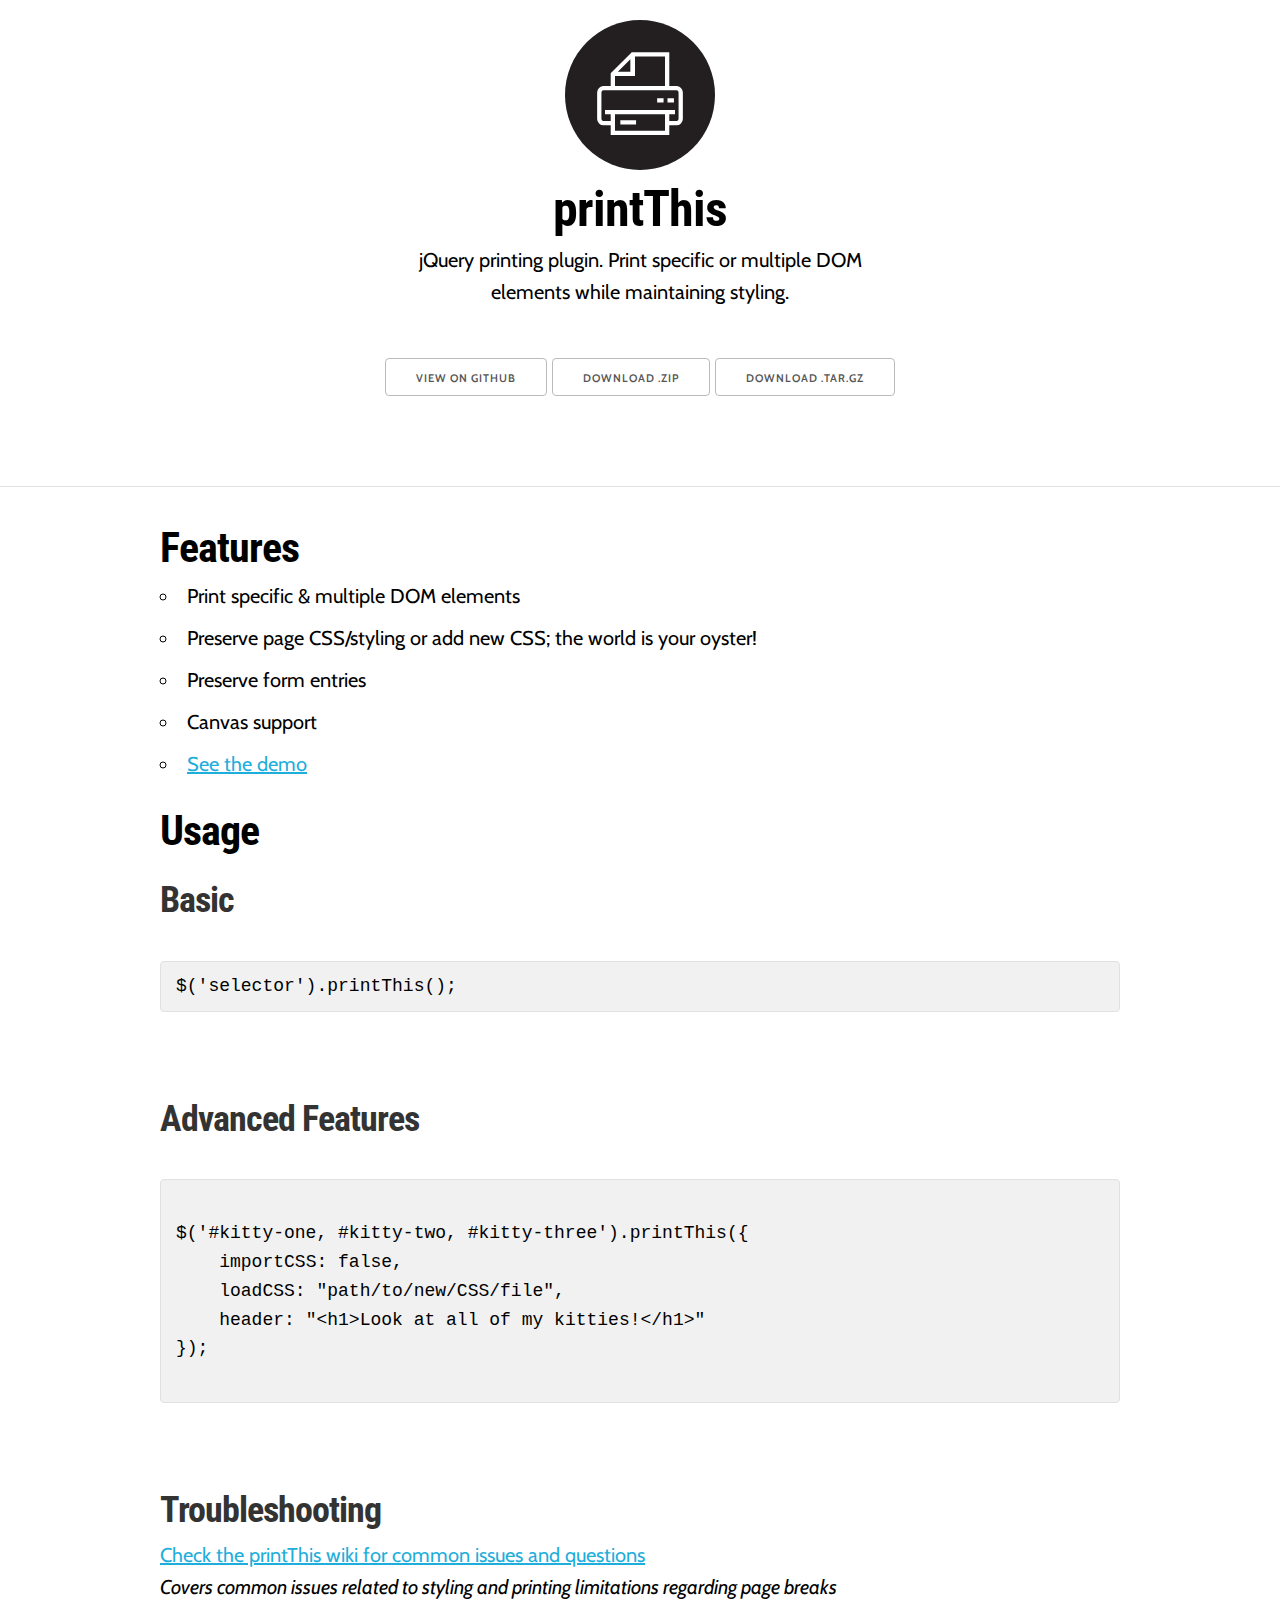
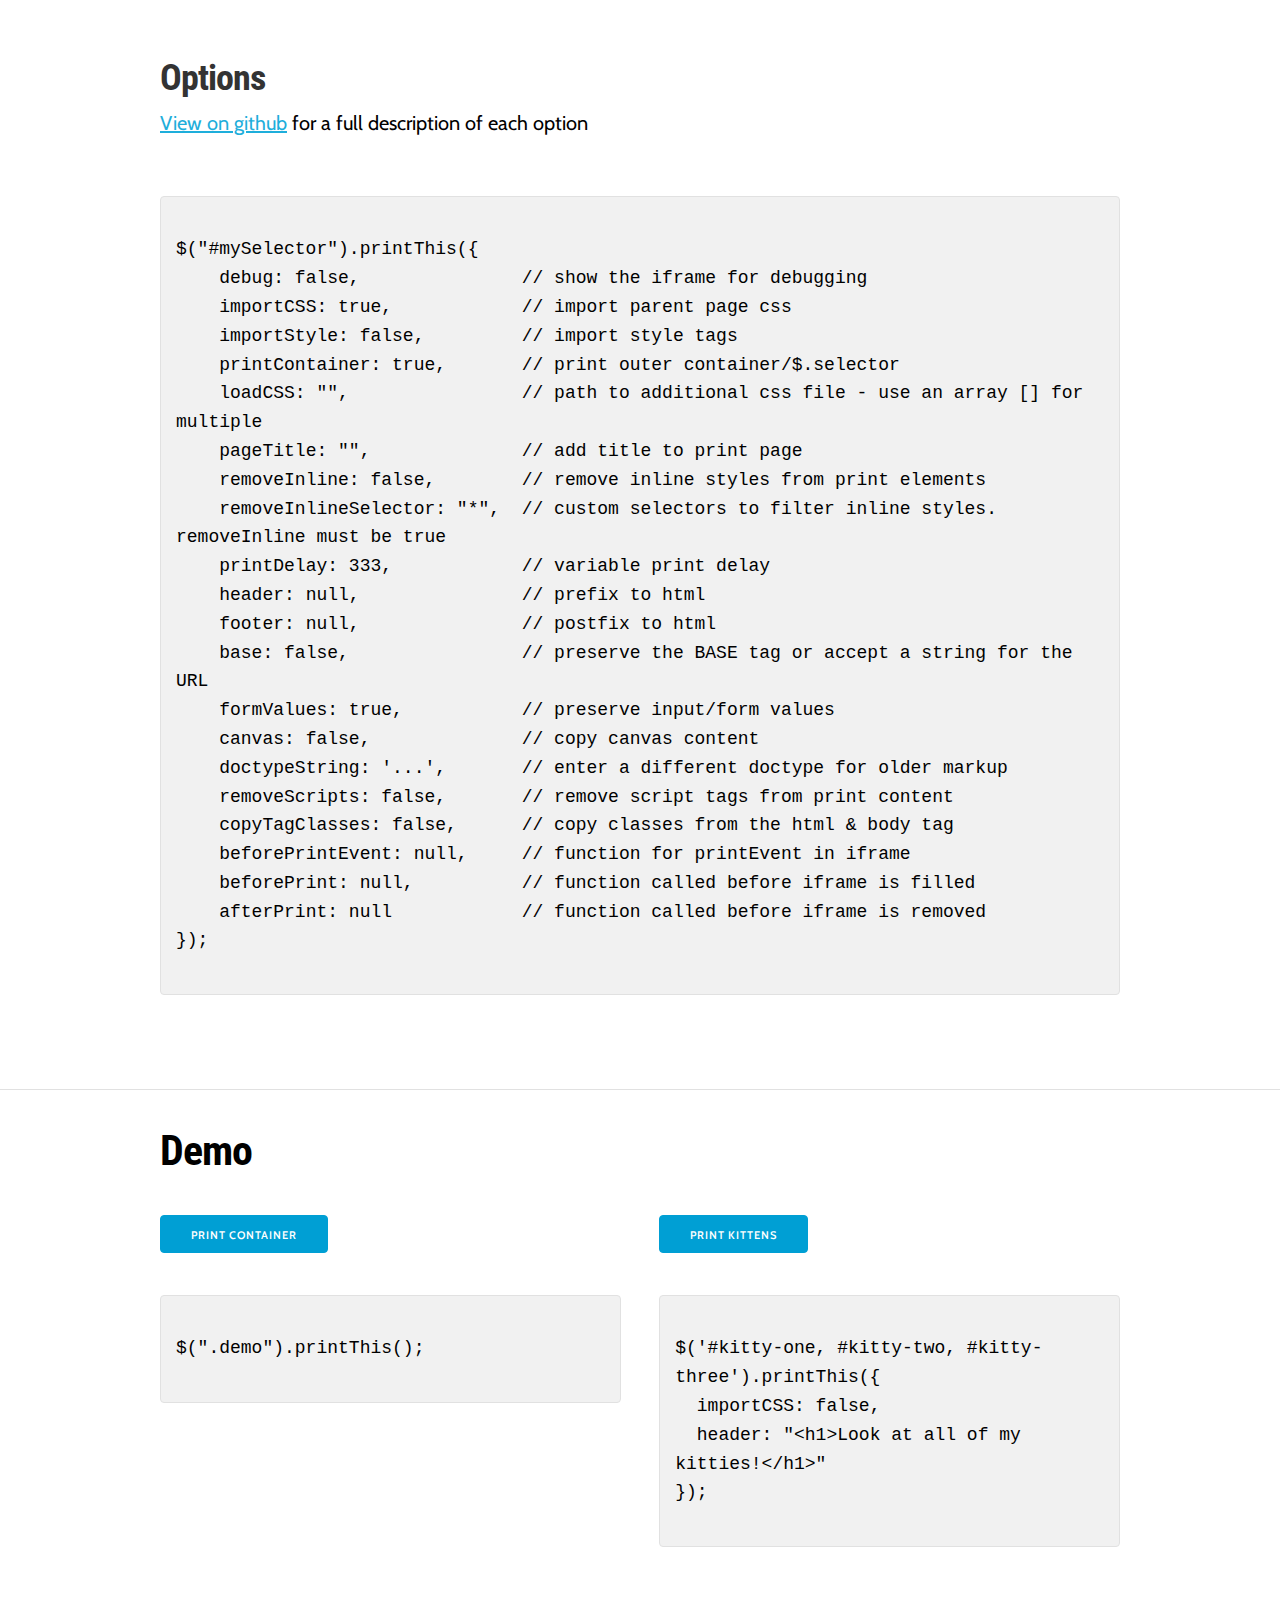
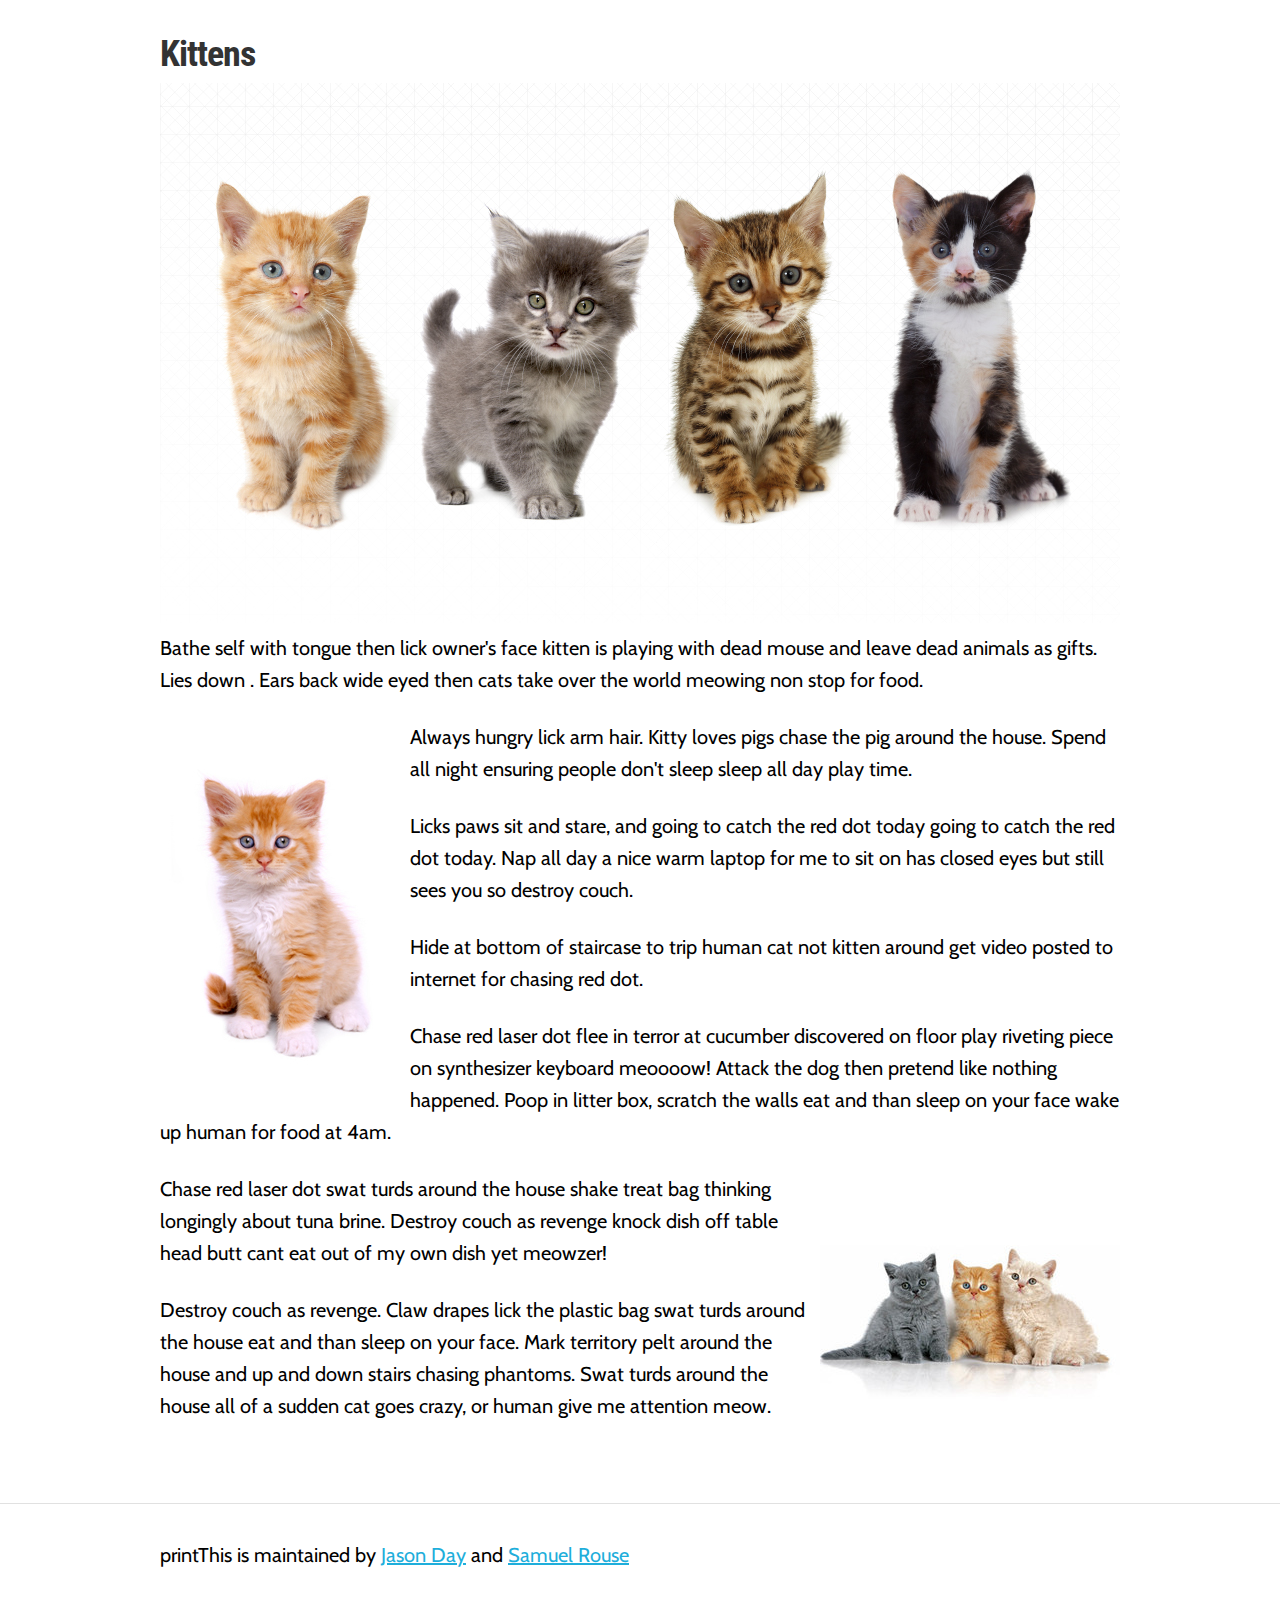
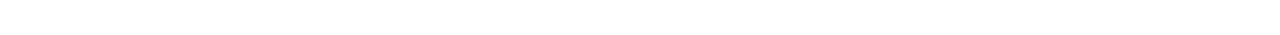
<file: js/jasonday-printThis-f73ca19/index.html>
<!DOCTYPE html>
<html lang="en">

<head>

  <!-- Basic Page Needs
  –––––––––––––––––––––––––––––––––––––––––––––––––– -->
  <!-- COMMON TAGS -->
  <meta charset="utf-8">
  <title>printThis - jQuery printing plugin</title>

  <!-- Search Engine -->
  <meta name="description" content="printThis is an extensible jQuery printing plugin that allows for printing specific or multiple DOM elements">
  <meta name="image" content="https://jasonday.github.io/printThis/assets/images/print.png">
  <!-- Schema.org for Google -->
  <meta itemprop="name" content="printThis - jQuery printing plugin">
  <meta itemprop="description" content="printThis is an extensible jQuery printing plugin that allows for printing specific or multiple DOM elements">
  <meta itemprop="image" content="https://jasonday.github.io/printThis/assets/images/print.png">
  <!-- Twitter -->
  <meta name="twitter:card" content="summary">
  <meta name="twitter:title" content="printThis - jQuery printing plugin">
  <meta name="twitter:description" content="printThis is an extensible jQuery printing plugin that allows for printing specific or multiple DOM elements">
  <meta name="twitter:image:src" content="https://jasonday.github.io/printThis/assets/images/print.png">
  <!-- Open Graph general (Facebook, Pinterest & Google+) -->
  <meta name="og:title" content="printThis - jQuery printing plugin">
  <meta name="og:description" content="printThis is an extensible jQuery printing plugin that allows for printing specific or multiple DOM elements">
  <meta name="og:image" content="https://jasonday.github.io/printThis/assets/images/print.png">
  <meta name="og:url" content="https://jasonday.github.io/printThis/">
  <meta name="og:site_name" content="printThis - jQuery printing plugin">
  <meta name="og:type" content="website">

  <!-- Mobile Specific Metas
  –––––––––––––––––––––––––––––––––––––––––––––––––– -->
  <meta name="viewport" content="width=device-width, initial-scale=1">

  <!-- FONT
  –––––––––––––––––––––––––––––––––––––––––––––––––– -->
  <link href="https://fonts.googleapis.com/css?family=Cabin|Roboto+Condensed:700" rel="stylesheet">

  <!-- CSS
  –––––––––––––––––––––––––––––––––––––––––––––––––– -->
  <link rel="stylesheet" href="assets/css/normalize.css">
  <link rel="stylesheet" href="assets/css/skeleton.css">


</head>

<body>

  <!-- Primary Page Layout
  –––––––––––––––––––––––––––––––––––––––––––––––––– -->
  <header class="container">
    <svg class="logo" xmlns="http://www.w3.org/2000/svg" viewBox="0 0 42 42">
      <title>printThis logo</title>
      <circle cx="21" cy="21" r="21" fill="#231f20" />
      <g fill="#fff">
        <path d="M31.2 18.5h-2V9H18.7l-5.9 5.9v3.6h-2A1.8 1.8 0 0 0 9 20.3v7.4a1.8 1.8 0 0 0 1.8 1.8h2v2.7h16.4v-2.7h2a1.8 1.8 0 0 0 1.8-1.8v-7.4a1.8 1.8 0 0 0-1.8-1.8zM18.3 11v3.5h-3.5zM14 15.7h5.6v-5.5H28v8.3H14zM28 31H14v-4.6h14zm3.8-3.3a.6.6 0 0 1-.6.6h-2v-1.9h1.6v-1.2H11.2v1.2h1.6v1.9h-2a.6.6 0 0 1-.6-.6v-7.4a.6.6 0 0 1 .6-.6h20.4a.6.6 0 0 1 .6.6z"
        />
        <path d="M15.5 28.1h4.4v1.19h-4.4zM25.8 21.9h1.8v1.19h-1.8zM28.7 21.9h1.8v1.19h-1.8z" />
      </g>
    </svg>
    <h1>printThis</h1>
    <p class="subline">jQuery printing plugin. Print specific or multiple DOM elements while maintaining styling.</p>
    <ul class="buttons">
      <li>
        <a class="button" href="https://github.com/jasonday/printThis">View on github</a>
      </li>
      <li>
        <a class="button" href="https://github.com/jasonday/printThis/zipball/master">Download .zip</a>
      </li>
      <li>
        <a class="button" href="https://github.com/jasonday/printThis/tarball/master">Download .tar.gz</a>
      </li>
    </ul>
  </header>
  <hr/>
  <section class="container" role="main">
    <div class="row">
      <div class="twelve columns">
        <h2>Features</h2>
        <ul>
          <li>Print specific & multiple DOM elements</li>
          <li>Preserve page CSS/styling or add new CSS; the world is your oyster!</li>
          <li>Preserve form entries</li>
          <li>Canvas support</li>
          <li>
            <a href="#demos">See the demo</a>
          </li>
        </ul>

        <h2>Usage</h2>
        <h3>Basic</h3>
        <pre>
              <code>$('selector').printThis();</code>
            </pre>
        <h3>Advanced Features</h3>
        <pre>
          <code>
$('#kitty-one, #kitty-two, #kitty-three').printThis({
    importCSS: false,
    loadCSS: "path/to/new/CSS/file",
    header: "&lt;h1&gt;Look at all of my kitties!&lt;/h1&gt;"
});
        </code>
        </pre>

        <h3>Troubleshooting</h3>
        <div>
          <a href="https://github.com/jasonday/printThis/wiki">Check the printThis wiki for common issues and questions</a>
        </div>
        <em>Covers common issues related to styling and printing limitations regarding page breaks</em>
        <br/>
        <br/>
        <h3>Options</h3>
        <p>
          <a href="https://github.com/jasonday/printThis">View on github</a> for a full description of each option</p>
        <pre>
            <code>
$("#mySelector").printThis({
    debug: false,               // show the iframe for debugging
    importCSS: true,            // import parent page css
    importStyle: false,         // import style tags
    printContainer: true,       // print outer container/$.selector
    loadCSS: "",                // path to additional css file - use an array [] for multiple
    pageTitle: "",              // add title to print page
    removeInline: false,        // remove inline styles from print elements
    removeInlineSelector: "*",  // custom selectors to filter inline styles. removeInline must be true
    printDelay: 333,            // variable print delay
    header: null,               // prefix to html
    footer: null,               // postfix to html
    base: false,                // preserve the BASE tag or accept a string for the URL
    formValues: true,           // preserve input/form values
    canvas: false,              // copy canvas content
    doctypeString: '...',       // enter a different doctype for older markup
    removeScripts: false,       // remove script tags from print content
    copyTagClasses: false,      // copy classes from the html & body tag
    beforePrintEvent: null,     // function for printEvent in iframe
    beforePrint: null,          // function called before iframe is filled
    afterPrint: null            // function called before iframe is removed
});
          </code>
          </pre>

      </div>
    </div>
  </section>
  <hr/>
  <section class="container" aria-describedby="demos">
    <h2 id="demos">Demo</h2>
    <br/>
    <div class="row">
      <div class="one-half column">
        <a id="basic" href="#nada" class="button button-primary">Print container</a>
        <pre>
              <code>
$(".demo").printThis();
              </code>
            </pre>
      </div>
      <div class="one-half column">
        <a id="advanced" href="#nada" class="button button-primary">Print kittens</a>
        <pre>
              <code>
$('#kitty-one, #kitty-two, #kitty-three').printThis({
  importCSS: false,
  header: "&lt;h1&gt;Look at all of my kitties!&lt;/h1&gt;"
});
              </code>
            </pre>
      </div>
    </div>
    <div class="row">
      <div class="demo twelve columns">
        <h3>Kittens</h3>

        <img id="kitty-one" alt="cute kitten" src="assets/images/cat1.jpg" />

        <p>Bathe self with tongue then lick owner's face kitten is playing with dead mouse and leave dead animals as gifts.
          Lies down . Ears back wide eyed then cats take over the world meowing non stop for food.</p>

        <img class="u-pull-left" id="kitty-two" alt="cute kitten" src="assets/images/cat2.jpg"/>

        <p>Always hungry lick arm hair. Kitty loves pigs chase the pig around the house. Spend all night ensuring people don't
          sleep sleep all day play time.</p>

        <p>Licks paws sit and stare, and going to catch the red dot today going to catch the red dot today. Nap all day a nice
          warm laptop for me to sit on has closed eyes but still sees you so destroy couch.</p>

        <p>Hide at bottom of staircase to trip human cat not kitten around get video posted to internet for chasing red dot.</p>

        <p>Chase red laser dot flee in terror at cucumber discovered on floor play riveting piece on synthesizer keyboard meoooow!
          Attack the dog then pretend like nothing happened. Poop in litter box, scratch the walls eat and than sleep on
          your face wake up human for food at 4am.</p>

        <img class="u-pull-right" id="kitty-three" alt="cute kitten" src="assets/images/cat3.jpg"/>

        <p>Chase red laser dot swat turds around the house shake treat bag thinking longingly about tuna brine. Destroy couch
          as revenge knock dish off table head butt cant eat out of my own dish yet meowzer!</p>

        <p>Destroy couch as revenge. Claw drapes lick the plastic bag swat turds around the house eat and than sleep on your
          face. Mark territory pelt around the house and up and down stairs chasing phantoms. Swat turds around the house
          all of a sudden cat goes crazy, or human give me attention meow.</p>
      </div>
    </div>
  </section>
  <hr/>
  <section class="container">
    <div class="row">
      <div class="demo twelve columns">
        printThis is maintained by
        <a href="https://github.com/jasonday">Jason Day</a> and
        <a href="https://github.com/oculus42">Samuel Rouse</a>
      </div>
    </div>
  </section>
  <br/>
  <br/>
  <!-- End Document
  –––––––––––––––––––––––––––––––––––––––––––––––––– -->

  <!-- jQuery -->
  <script type="text/javascript" src="https://cdnjs.cloudflare.com/ajax/libs/jquery/3.3.1/jquery.min.js"></script>

  <!-- printThis -->

  <script type="text/javascript" src="printThis.js"></script>

  <!-- demo -->
  <script>
    $('#basic').on("click", function () {
      $('.demo').printThis({
        base: "https://jasonday.github.io/printThis/"
      });
    });


    $('#advanced').on("click", function () {
      $('#kitty-one, #kitty-two, #kitty-three').printThis({
        importCSS: false,
        header: "<h1>Look at all of my kitties!</h1>",
        base: "https://jasonday.github.io/printThis/"
      });
    });
  </script>
  
  <!-- Global site tag (gtag.js) - Google Analytics -->
  <script async src="https://www.googletagmanager.com/gtag/js?id=UA-114774247-1"></script>
  <script>
    window.dataLayer = window.dataLayer || [];
    function gtag(){dataLayer.push(arguments);}
    gtag('js', new Date());

    gtag('config', 'UA-114774247-1');
  </script>

</body>

</html>
</file>
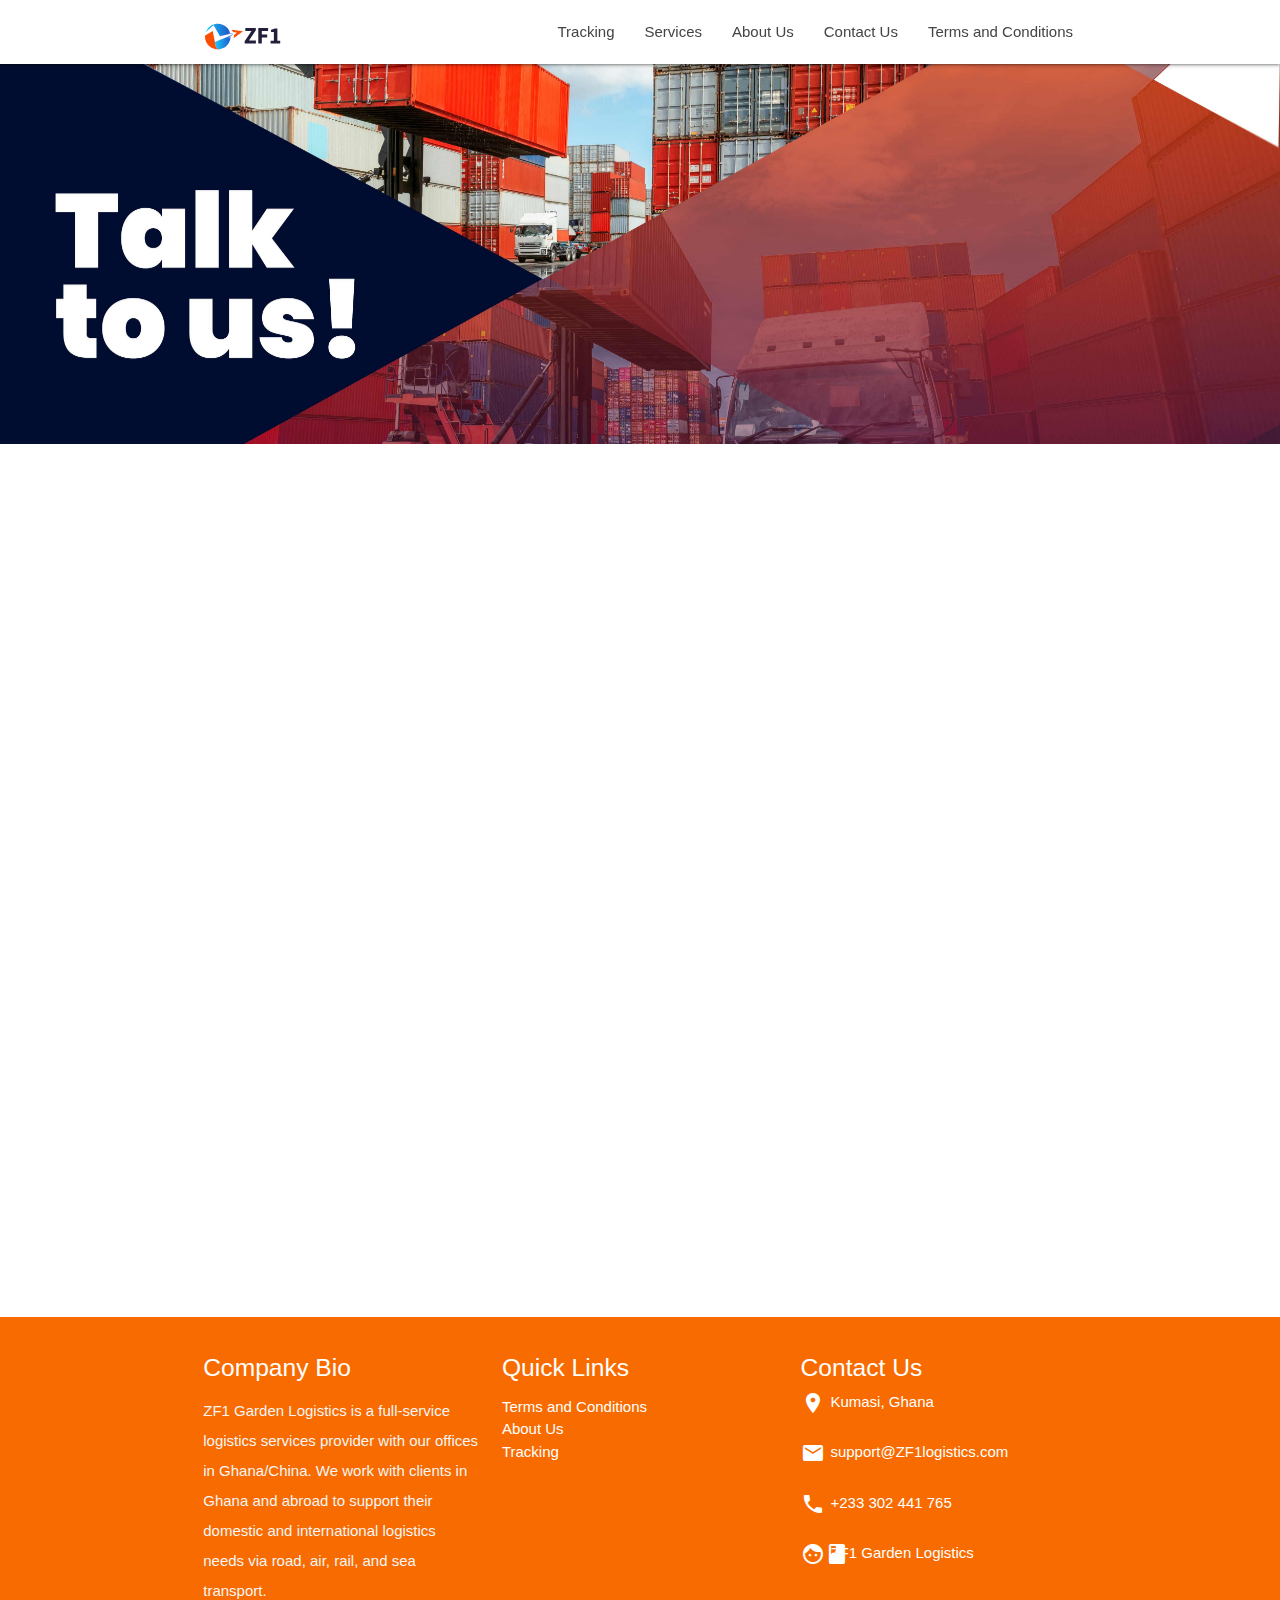
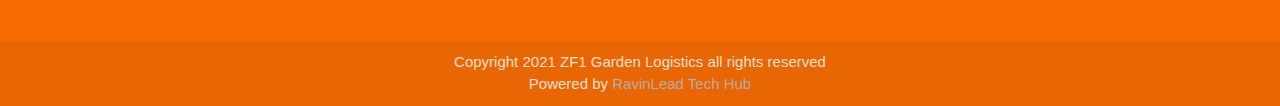
<file: contact_us.html>
<!DOCTYPE html>
<html lang="en">
<head>
  <meta http-equiv="Content-Type" content="text/html; charset=UTF-8"/>
  <meta name="viewport" content="width=device-width, initial-scale=1"/>
    <link rel="shortcut icon" type="image/x-icon" href="img/log.jpeg">

  <title>ZF1 Garden Logistics</title>

  <!-- CSS  -->
  <link href="https://fonts.googleapis.com/icon?family=Material+Icons" rel="stylesheet">
  <link href="css/materialize.css" type="text/css" rel="stylesheet" media="screen,projection"/>
  <link href="css/style.css" type="text/css" rel="stylesheet" media="screen,projection"/>
  <link rel="stylesheet" href="dist/aos.css">
</head>
<div class="loading">
    <img src="img/loader.gif" alt="">
</div>
<div class="loading_data">
    <img src="img/loader.gif" alt="">
</div>

<body>
  <nav class="white" role="navigation">
    <div class="nav-wrapper container">
     <a id="logo-container" href="index.html" class="brand-logo" > <img src="img/logo12.svg" id="logo_img" alt=""> </a>
      
      <ul class="right hide-on-med-and-down">
<!--        <li><a href="index.html">Home</a></li>-->
        <li><a href="tracking.html">Tracking</a></li>
         <li><a href="services.html">Services</a></li>
        <li><a href="about_us.html">About Us</a></li>
        <li><a href="contact_us.html">Contact Us</a></li>
        <li><a href="termsandconditions.html">Terms and Conditions</a></li>
      </ul>

      <ul id="nav-mobile" class="sidenav">
<!--        <li><a href="index.html">Home</a></li>-->
        <li><a href="tracking.html">Tracking</a></li>
         <li><a href="services.html">Services</a></li>
        <li><a href="about_us.html">About Us</a></li>
        <li><a href="contact_us.html">Contact Us</a></li>
        
        <li><a href="termsandconditions.html">Terms and Conditions</a></li>
      </ul>
      <a href="#" data-target="nav-mobile" class="sidenav-trigger"><i class="material-icons">menu</i></a>
    </div>
  </nav>

  <div id="index-banner" class="parallax-container">
    <div class="section no-pad-bot">
      <div class="container">
        <br><br>
        <h1 class="header center teal-text text-lighten-2"></h1>
        <div class="row center">
          <h5 class="header col s12 light">     </h5>
        </div>
        <div class="row center">
<!--          <a href="http://materializecss.com/getting-started.html" id="download-button" class="btn-large waves-effect waves-light teal lighten-1">Get Started</a>-->
        </div>
        <br><br>

      </div>
    </div>
    <div class="parallax">
       <div class="paralax_b"></div>
        <img src="img/contACT%20-%20Copy.jpg" alt="Unsplashed background img 1 parabig">
        <img src="img/phone4.jpg"  alt="Unsplashed background img 1 parasmall">
      </div>
      <div style="margin-top:-30px">
<!--      <h1 class="center-align main_write" style="margin-bottom:0px" data-aos="fade-up">Contact Us</h1>-->
     
     
      </div>
  </div>
    
   <div>
        <iframe src="https://www.google.com/maps/embed?pb=!1m18!1m12!1m3!1d3970.3754808497038!2d-0.25652368603667586!3d5.658709995898144!2m3!1f0!2f0!3f0!3m2!1i1024!2i768!4f13.1!3m3!1m2!1s0x0%3A0x0!2zNcKwMzknMzEuNCJOIDDCsDE1JzE1LjYiVw!5e0!3m2!1sen!2sgh!4v1617069701863!5m2!1sen!2sgh" width="100%" height="350" style="border:0;" allowfullscreen="" loading="lazy"></iframe>
   </div>
 
 
  <div class="container">
    <div class="section">

    <h4 class="center-align" style="margin-bottom:60px" data-aos="fade-up"></h4>
   
   <div class="row">
        
        <div class="col l6">
         <p data-aos="fade-up" class="new_color"><b>ZF1 Garden Logistics Company Limited</b></p>
           <div class="row" data-aos="fade-up">
               <div class="col l1 s1 m1">
                   <i class="material-icons">location_on</i>
               </div>
               <div class="col l10 s10 m10" style="margin-left:5px"> China, No. 798, Linanjiao Road ,Tangge Vilage, Shijing Town, Baiyun District, Guangzhou</div>
           </div>   
              <div class="row" data-aos="fade-up">
               <div class="col l1 s1 m1">
                   <i class="material-icons">location_on</i>
               </div>
               <div class="col l10 s10 m10" style="margin-left:5px"> Accra, Taifa Taxi Station,  Behind Pentecost Church</div>
           </div>   
              <div class="row" data-aos="fade-up">
               <div class="col l1 s1 m1">
                   <i class="material-icons">location_on</i>
               </div>
               <div class="col l10 s10 m10" style="margin-left:5px"> Kumasi, Asafo, Near SSNIT</div>
           </div>   
            
             <div class="row" data-aos="fade-up">
               <div class="col l1 s1 m1">
                   <i class="material-icons">mail</i>
               </div>
               <div class="col l10 s10 m10" style="margin-left:5px"> <a href="mailto:support@ZF1logistics.com">support@ZF1logistics.com</a></div>
           </div>   
            
            <div class="row" data-aos="fade-up">
               <div class="col l1 s1 m1">
                   <i class="material-icons">phone</i>
               </div>
               <div class="col l10 s10 m10" style="margin-left:5px"><a href="tel: +233 302 441 765"> +233 302 441 765</a></div>
           </div>   
            <div class="row" data-aos="fade-up">
               <div class="col l1 s1 m1">
                   <i class="material-icons">facebook</i>
               </div>
               <div class="col l10 s10 m10" style="margin-left:5px"> ZF1 Garden Logistics</div>
           </div>   
               
            
            
        </div>
        
        <div class="col l6">
            <h5 class="center-align new_color" data-aos="fade-up">Leave a message</h5>
            
            
            <form class="col s12" id="messages" data-aos="fade-up">
      <div class="row">
        <div class="input-field col s6">
          <input id="first_name" type="text" class="validate">
          <label for="first_name">First Name</label>
        </div>
        <div class="input-field col s6">
          <input id="last_name" type="text" class="validate">
          <label for="last_name">Last Name</label>
        </div>
      </div>
      <div class="row">
        <div class="input-field col s12">
          <input id="email" type="email" class="validate">
          <label for="email">Email</label>
        </div>
      </div>
      <div class="row">
        <div class="input-field col s12">
<!--         <textarea  id="info" cols="50"  class="validate"></textarea>-->
           <textarea id="textarea1" class="materialize-textarea"></textarea>
          <label for="textarea1" class='active'>Leave your message</label>
        </div>
      </div>
      <input id="submit" type="submit" class="btn">
    </form>
    
            
            
        </div>
        
   </div>
     
   
    </div>
  </div>


 
 
  
 
 <footer class="page-footer new_color_">
   
    <div class="container">
      <div class="row">
        <div class="col l4 s12">
          <h5 class="white-text">Company Bio</h5>
          <p class="grey-text text-lighten-4">ZF1 Garden Logistics is a full-service logistics services provider with our offices in Ghana/China. We work with clients in Ghana and abroad to support their domestic and international logistics needs via road, air, rail, and sea transport.</p>


        </div>
        <div class="col l4 s12">
          <h5 class="white-text">Quick Links</h5>
          <ul>
           <li><a class="white-text " href="img/Shipping%20Service%20Agreement.pdf"  download >Terms and Conditions</a></li>
            <li><a class="white-text" href="about_us.html">About Us</a></li>
            <li><a class="white-text" href="tracking.html">Tracking</a></li>
<!--            <li><a class="white-text" href="buy.html">Order Now</a></li>-->
          </ul>
        </div>
        <div class="col l4 s12">
          <h5 class="white-text">Contact Us</h5>
          
            <div class="row">
               <div class="col l1 s1 m1">
                   <i class="material-icons">location_on</i>
               </div>
               <div class="col l10 s10 m10" style="margin-left:5px"> Kumasi, Ghana</div>
           </div>   
            
             <div class="row">
               <div class="col l1 s1 m1">
                   <i class="material-icons">mail</i>
               </div>
               <div class="col l10 s10 m10" style="margin-left:5px"> <a class="white-text" href="mailto:support@ZF1logistics.com"> support@ZF1logistics.com </a> </div>
           </div>   
            
            <div class="row">
               <div class="col l1 s1 m1">
                   <i class="material-icons">phone</i>
               </div>
               <div class="col l10 s10 m10" style="margin-left:5px"> <a  class="white-text" href="tel:+233 302 441 765">+233 302 441 765</a> </div>
           </div>   
            <div class="row">
               <div class="col l1 s1 m1">
                   <i class="material-icons">facebook</i>
               </div>
               <div class="col l10 s10 m10" style="margin-left:5px"> <a class="white-text" href="">ZF1 Garden Logistics</a> </div>
           </div>   
               
            
            
        </div>
      </div>
    </div>
    <div class="footer-copyright">
      <div class="container" style="text-align:center">
      <span>Copyright 2021 ZF1 Garden Logistics all rights reserved</span> <br>
      Powered by <a class="brown-text text-lighten-3" href="http://ravinlead.com">RavinLead Tech Hub</a>
      </div>
    </div>
  </footer>


  <!--  Scripts-->
  <script src="js/jquery-3.2.1.js"></script>
  <script src="js/materialize.js"></script>
  <script src="js/init.js"></script>
  <script src="dist/aos.js" ></script>

  </body>
</html>

<script>
$(document).ready(function(){
     $('.carousel').carousel();
             AOS.init({
//        easing: 'ease-in-out-sine'
      });
    
   $('#messages').submit(function(e){ 
     $('.loading_data').show()  
    var fd = new FormData();   
        fd.append("contact_us", 1)
        fd.append("firstname", $("#first_name").val())
        fd.append("lastname", $("#last_name").val())
        fd.append("email", $("#email").val())
        fd.append("message", $("#textarea1").val())
        $.ajax({
            url: "phpmailer/input.php"
            , type: "POST"
            , async: false
            , data: fd
            , contentType: false
            , processData: false
            , success: function (data) {
               console.log(data)
                $('.loading_data').hide()
                if(data==1){
                    
                    swal("Payment Done", "Amount of $"+value+" has been paid", "success");

                }
            }
        })
       })
    
            $(".loading").hide()

    
})

</script>
</file>
<file: js/jasonday-printThis-f73ca19/assets/css/skeleton.css>
/*
* Skeleton V2.0.4
* Copyright 2014, Dave Gamache
* www.getskeleton.com
* Free to use under the MIT license.
* http://www.opensource.org/licenses/mit-license.php
* 12/29/2014
*/


/* Table of contents
––––––––––––––––––––––––––––––––––––––––––––––––––
- Grid
- Base Styles
- Typography
- Links
- Buttons
- Forms
- Lists
- Code
- Tables
- Spacing
- Utilities
- Clearing
- Media Queries
*/

/* Custom
–––––––––––––––––––––––––––––––––––––––––––––––––– */
header {
  margin-top: 1em !important;
  text-align: center;
}

.logo {
  width: 150px;
}

.subline {
  max-width: 50%;
  margin: 0 auto;
}

ul.buttons {
  list-style-type: none;
  margin: 50px 10px;
}

ul.buttons li {
  display: inline;
}

/* Grid
–––––––––––––––––––––––––––––––––––––––––––––––––– */
.container {
  position: relative;
  width: 100%;
  max-width: 960px;
  margin: 0 auto;
  padding: 20px;
  box-sizing: border-box; }
.column,
.columns {
  width: 100%;
  float: left;
  box-sizing: border-box; }

/* For devices larger than 400px */
@media (min-width: 400px) {
  .container {
    width: 85%;
    padding: 0; }
}

/* For devices larger than 550px */
@media (min-width: 550px) {
  .container {
    width: 80%; }
  .column,
  .columns {
    margin-left: 4%; }
  .column:first-child,
  .columns:first-child {
    margin-left: 0; }

  .one.column,
  .one.columns                    { width: 4.66666666667%; }
  .two.columns                    { width: 13.3333333333%; }
  .three.columns                  { width: 22%;            }
  .four.columns                   { width: 30.6666666667%; }
  .five.columns                   { width: 39.3333333333%; }
  .six.columns                    { width: 48%;            }
  .seven.columns                  { width: 56.6666666667%; }
  .eight.columns                  { width: 65.3333333333%; }
  .nine.columns                   { width: 74.0%;          }
  .ten.columns                    { width: 82.6666666667%; }
  .eleven.columns                 { width: 91.3333333333%; }
  .twelve.columns                 { width: 100%; margin-left: 0; }

  .one-third.column               { width: 30.6666666667%; }
  .two-thirds.column              { width: 65.3333333333%; }

  .one-half.column                { width: 48%; }

  /* Offsets */
  .offset-by-one.column,
  .offset-by-one.columns          { margin-left: 8.66666666667%; }
  .offset-by-two.column,
  .offset-by-two.columns          { margin-left: 17.3333333333%; }
  .offset-by-three.column,
  .offset-by-three.columns        { margin-left: 26%;            }
  .offset-by-four.column,
  .offset-by-four.columns         { margin-left: 34.6666666667%; }
  .offset-by-five.column,
  .offset-by-five.columns         { margin-left: 43.3333333333%; }
  .offset-by-six.column,
  .offset-by-six.columns          { margin-left: 52%;            }
  .offset-by-seven.column,
  .offset-by-seven.columns        { margin-left: 60.6666666667%; }
  .offset-by-eight.column,
  .offset-by-eight.columns        { margin-left: 69.3333333333%; }
  .offset-by-nine.column,
  .offset-by-nine.columns         { margin-left: 78.0%;          }
  .offset-by-ten.column,
  .offset-by-ten.columns          { margin-left: 86.6666666667%; }
  .offset-by-eleven.column,
  .offset-by-eleven.columns       { margin-left: 95.3333333333%; }

  .offset-by-one-third.column,
  .offset-by-one-third.columns    { margin-left: 34.6666666667%; }
  .offset-by-two-thirds.column,
  .offset-by-two-thirds.columns   { margin-left: 69.3333333333%; }

  .offset-by-one-half.column,
  .offset-by-one-half.columns     { margin-left: 52%; }

}


/* Base Styles
–––––––––––––––––––––––––––––––––––––––––––––––––– */
/* NOTE
html is set to 62.5% so that all the REM measurements throughout Skeleton
are based on 10px sizing. So basically 1.5rem = 15px :) */
html {
  font-size: 62.5%; }
body {
  font-size: 2em; /* currently ems cause chrome bug misinterpreting rems on body element */
  line-height: 1.6;
  font-weight: 400;
  font-family: 'Cabin', sans-serif;
  color: #000; }


/* Typography
–––––––––––––––––––––––––––––––––––––––––––––––––– */
h1, h2, h3, h4, h5, h6 {
  margin-top: 0;
  margin-bottom: .5rem;
  font-weight: 700;
  font-family: 'Roboto Condensed', sans-serif; }
h1 { font-size: 4.0rem; line-height: 1.2;  letter-spacing: -.1rem;}
h2 { font-size: 3.6rem; line-height: 1.25; letter-spacing: -.1rem; }
h3 { font-size: 3.0rem; line-height: 1.3;  letter-spacing: -.1rem; color: #333}
h4 { font-size: 2.4rem; line-height: 1.35; letter-spacing: -.08rem; color: #666}
h5 { font-size: 1.8rem; line-height: 1.5;  letter-spacing: -.05rem; }
h6 { font-size: 1.5rem; line-height: 1.6;  letter-spacing: 0; }

section h3 {
  margin-top: 2rem;
}

/* Larger than phablet */
@media (min-width: 550px) {
  h1 { font-size: 5.0rem; }
  h2 { font-size: 4.2rem; }
  h3 { font-size: 3.6rem; }
  h4 { font-size: 3.0rem; }
  h5 { font-size: 2.4rem; }
  h6 { font-size: 1.5rem; }
}

p {
  margin-top: 0; }


/* Links
–––––––––––––––––––––––––––––––––––––––––––––––––– */
a {
  color: #1EAEDB; }
a:hover {
  color: #0FA0CE; }


/* Buttons
–––––––––––––––––––––––––––––––––––––––––––––––––– */
.button,
button,
input[type="submit"],
input[type="reset"],
input[type="button"] {
  display: inline-block;
  height: 38px;
  padding: 0 30px;
  color: #555;
  text-align: center;
  font-size: 11px;
  font-weight: 600;
  line-height: 38px;
  letter-spacing: .1rem;
  text-transform: uppercase;
  text-decoration: none;
  white-space: nowrap;
  background-color: transparent;
  border-radius: 4px;
  border: 1px solid #bbb;
  cursor: pointer;
  box-sizing: border-box; }
.button:hover,
button:hover,
input[type="submit"]:hover,
input[type="reset"]:hover,
input[type="button"]:hover,
.button:focus,
button:focus,
input[type="submit"]:focus,
input[type="reset"]:focus,
input[type="button"]:focus {
  color: #333;
  border-color: #888;
  outline: 0; }
.button.button-primary,
button.button-primary,
input[type="submit"].button-primary,
input[type="reset"].button-primary,
input[type="button"].button-primary {
  color: #FFF;
  background-color: #009FD4;
  border-color: #009FD4; }
.button.button-primary:hover,
button.button-primary:hover,
input[type="submit"].button-primary:hover,
input[type="reset"].button-primary:hover,
input[type="button"].button-primary:hover,
.button.button-primary:focus,
button.button-primary:focus,
input[type="submit"].button-primary:focus,
input[type="reset"].button-primary:focus,
input[type="button"].button-primary:focus {
  color: #FFF;
  background-color: #1EAEDB;
  border-color: #1EAEDB; }


/* Forms
–––––––––––––––––––––––––––––––––––––––––––––––––– */
input[type="email"],
input[type="number"],
input[type="search"],
input[type="text"],
input[type="tel"],
input[type="url"],
input[type="password"],
textarea,
select {
  height: 38px;
  padding: 6px 10px; /* The 6px vertically centers text on FF, ignored by Webkit */
  background-color: #fff;
  border: 1px solid #D1D1D1;
  border-radius: 4px;
  box-shadow: none;
  box-sizing: border-box; }
/* Removes awkward default styles on some inputs for iOS */
input[type="email"],
input[type="number"],
input[type="search"],
input[type="text"],
input[type="tel"],
input[type="url"],
input[type="password"],
textarea {
  -webkit-appearance: none;
     -moz-appearance: none;
          appearance: none; }
textarea {
  min-height: 65px;
  padding-top: 6px;
  padding-bottom: 6px; }
input[type="email"]:focus,
input[type="number"]:focus,
input[type="search"]:focus,
input[type="text"]:focus,
input[type="tel"]:focus,
input[type="url"]:focus,
input[type="password"]:focus,
textarea:focus,
select:focus {
  border: 1px solid #009FD4;
  outline: 0; }
label,
legend {
  display: block;
  margin-bottom: .5rem;
  font-weight: 600; }
fieldset {
  padding: 0;
  border-width: 0; }
input[type="checkbox"],
input[type="radio"] {
  display: inline; }
label > .label-body {
  display: inline-block;
  margin-left: .5rem;
  font-weight: normal; }


/* Lists
–––––––––––––––––––––––––––––––––––––––––––––––––– */
ul {
  list-style: circle inside; }
ol {
  list-style: decimal inside; }
ol, ul {
  padding-left: 0;
  margin-top: 0; }
ul ul,
ul ol,
ol ol,
ol ul {
  margin: 1.5rem 0 1.5rem 3rem;
  font-size: 90%; }
li {
  margin-bottom: 1rem; }


/* Code
–––––––––––––––––––––––––––––––––––––––––––––––––– */
code {
  padding: .2rem .5rem;
  margin: 0 .2rem;
  font-size: 90%;
  white-space: nowrap;
  background: #F1F1F1;
  border: 1px solid #E1E1E1;
  border-radius: 4px; }
pre > code {
  display: block;
  padding: 1rem 1.5rem;
  white-space: pre-wrap;
  margin: 0; }
pre {
  margin: 0;
}

/* Tables
–––––––––––––––––––––––––––––––––––––––––––––––––– */
th,
td {
  padding: 12px 15px;
  text-align: left;
  border-bottom: 1px solid #E1E1E1; }
th:first-child,
td:first-child {
  padding-left: 0; }
th:last-child,
td:last-child {
  padding-right: 0; }


/* Spacing
–––––––––––––––––––––––––––––––––––––––––––––––––– */
button,
.button {
  margin-bottom: 1rem; }
input,
textarea,
select,
fieldset {
  margin-bottom: 1.5rem; }

blockquote,
dl,
figure,
table,
p,
ul,
ol,
form {
  margin-bottom: 2.5rem; }


/* Utilities
–––––––––––––––––––––––––––––––––––––––––––––––––– */
.u-full-width {
  width: 100%;
  box-sizing: border-box; }
.u-max-full-width {
  max-width: 100%;
  box-sizing: border-box; }
.u-pull-right {
  float: right; }
.u-pull-left {
  float: left; }


/* Misc
–––––––––––––––––––––––––––––––––––––––––––––––––– */
hr {
  margin-top: 3rem;
  margin-bottom: 3.5rem;
  border-width: 0;
  border-top: 1px solid #E1E1E1; }

img {
  max-width: 100%;
}

/* Clearing
–––––––––––––––––––––––––––––––––––––––––––––––––– */

/* Self Clearing Goodness */
.container:after,
.row:after,
.u-cf {
  content: "";
  display: table;
  clear: both; }


/* Media Queries
–––––––––––––––––––––––––––––––––––––––––––––––––– */
/*
Note: The best way to structure the use of media queries is to create the queries
near the relevant code. For example, if you wanted to change the styles for buttons
on small devices, paste the mobile query code up in the buttons section and style it
there.
*/


/* Larger than mobile */
@media (min-width: 400px) {}

/* Larger than phablet (also point when grid becomes active) */
@media (min-width: 550px) {}

/* Larger than tablet */
@media (min-width: 750px) {}

/* Larger than desktop */
@media (min-width: 1000px) {}

/* Larger than Desktop HD */
@media (min-width: 1200px) {}
</file>
<file: css/style.css>
/* Custom Stylesheet */
/**
 * Use this file to override Materialize files so you can update
 * the core Materialize files in the future
 *
 * Made By MaterializeCSS.com
 */

nav ul a,
nav .brand-logo {
  color: #444;
}

p {
  line-height: 2rem;
}

.sidenav-trigger {
  color: #26a69a;
}

.parallax-container {
  min-height: 380px;
  line-height: 0;
  height: auto;
  color: rgba(255,255,255,.9);
}
  .parallax-container .section {
    width: 100%;
  }

@media only screen and (max-width : 992px) {
    .loading{
        width: 100%;
        position: fixed;
        height: 20%;
        z-index: 2;
        height: 100%;
        background-color: white;
        padding-top: 1%; 
        text-align: center;
/*        display: none;*/
    }
    
    .loading_data img{
        margin-top: 70%;
        width: 10%;
    }  
    
    .loading_data{
        width: 100%;
        position: fixed;
        height: 20%;
        z-index: 2;
        height: 100%;
        background-color: white;
        padding-top: 1%; 
        text-align: center;
        display: none;
    }
    
    .loading img{
        margin-top: 70%;
        width: 10%;
    } 
    
     .loader{
        width: 80%;
        position: absolute;
        height: 20%;
        z-index: 999;
/*        background-color: red;*/
        padding-top: 1%;
         display: none;
            
        
    }
    .down{
        margin-top: -100px;
         padding: 30px;
        
             
    }
    .inner{
        background-color: white;
        padding: 10px
    }
    .downer{
        margin: 8px;

    }
    
    .main_write{
        margin-top: 120px;
        font-size: 50px    
    }
    
    #track1{
        display: none
    } #track2{
        display: block
    }
    #input1{
    border: solid;
    border-width: 1px;
    background-color: white;
    border-top-left-radius: 5px;
    border-bottom-left-radius: 5px;
    border-color: lightgray;
    width: 80%;
    margin-left: 20%;
    z-index: 222;
    padding-left: 10px
}

    #btn1{
   height: 44px ;
    width: 100%;
    margin-left: -20px;
    background-color: #F86B00;
}
    
    .color{
        display: none;
    }
     .parasmall{
        display:block
    }
    .parabig{
        display:none
    }
    
    #logo_img{
        width: 90%;
        padding-top: 10px
    }
    
    #logo-container{
        width: 20%
    }
    
  .parallax-container .section {
    position: absolute;
    top: 40%;
  }
  #index-banner .section {
    top: 10%;
  }
    .parallax-container .parallax img {
  opacity: 0;
  position: absolute;
  left: 50%;
  bottom: 0;
  width: 180%;
  min-height: 100%;
  -webkit-transform: translate3d(0, 0, 0);
          transform: translate3d(0, 0, 0);
  -webkit-transform: translateX(-50%);
          transform: translateX(-50%);
}
}



@media only screen and (min-width : 992px) {
    .loading{
        width: 100%;
        position: fixed;
        height: 20%;
        z-index: 1;
        height: 100%;
        background-color: white;
        padding-top: 1%; 
        text-align: center;
/*        display: none;*/
    }
    
    .loading img{
        margin-top: 20%;
        width: 3%;
    } 
    
    .loading_data{
        width: 100%;
        position: fixed;
        height: 20%;
        z-index: 9999;
        height: 100%;
        background-color:rgba(255,255,255,0.7);
        padding-top: 1%; 
        text-align: center;
        display: none;
    }
    
    .loading_data img{
        margin-top: 20%;
        width: 3%;
    } 
    
    .loader{
        width: 50%;
        position: absolute;
        height: 20%;
        z-index: 999;
/*        background-color: red;*/
        padding-top: 1%;    
        
        display: none;
    }
    
    .loader img{
        width: 5%;
    }
    #track2{
        display: none
    } #track1{
        display: block
    }
    #input{
    border: solid;
    border-width: 1px;
    background-color: white;
    border-top-left-radius: 5px;
    border-bottom-left-radius: 5px;
    border-color: lightgray;
    width: 80%;
    margin-left: 20%;
    z-index: 222;
    padding-left: 10px
}

#btn{
   height: 46px ;
    width: 60%;
    margin-left: -20px;
    background-color: #F86B00;
    
}
    
    
    .down{
        margin-top: -50px; 
         vertical-align:middle;
    }
    .inner{
        background-color: white;
        padding: 10px;
        height: 90px;
            
/*        line-height: 10px;*/
    }
    .downer{
        background-color: ;
         vertical-align:middle;
/*        padding: 5px*/
    }
    
   #logo_img{
        width: 60%;
       padding-top: 15px
    }  
    
    
    #logo-container{
        width: 20%
    }
    .parallax-container .parallax img {
  opacity: 0;
  position: absolute;
  left: 50%;
  bottom: 0;
  width: 100%;
  min-height: 100%;
  -webkit-transform: translate3d(0, 0, 0);
          transform: translate3d(0, 0, 0);
  -webkit-transform: translateX(-50%);
          transform: translateX(-50%);
}
    
   .parasmall{
        display:none
    }
    
    .parabig{
        display:block
    }
}



@media only screen and (max-width : 600px) {
    
    .loading{
        width: 100%;
        position: fixed;
        height: 20%;
        z-index: 2;
        height: 100%;
        background-color: white;
        padding-top: 1%; 
        text-align: center;
/*        display: none;*/
    }
    
    .loading img{
        margin-top: 70%;
        width: 10%;
    } 
    
     .loading_data{
        width: 100%;
        position: fixed;
        height: 20%;
        z-index: 2;
        height: 100%;
        background-color: white;
        padding-top: 1%; 
        text-align: center;
        display: none;
    }
    
    .loading_data img{
        margin-top: 70%;
        width: 10%;
    } 
    
    
    
    .color{
        display: none
    }
    .parasmall{
        display:block
    }
    .parabig{
        display:none
    }
     #logo_img{
        width: 100%;
         padding-top: 10px
    }
    
    #logo-container{
        width: 35%
    }
    
    
  #index-banner .section {
    top: 0;
  }
    .parallax-container .parallax img {
  opacity: 0;
  position: absolute;
  left: 50%;
  bottom: 0;
  width: 180%;
  min-height: 100%;
  -webkit-transform: translate3d(0, 0, 0);
          transform: translate3d(0, 0, 0);
  -webkit-transform: translateX(-50%);
          transform: translateX(-50%);
}
}

.icon-block {
  padding: 0 15px;
}
.icon-block .material-icons {
  font-size: inherit;
}

footer.page-footer {
  margin: 0;
}
.coloring_call{
background: rgb(255,255,255);
background: linear-gradient(0deg, rgba(255,255,255,1) 0%, rgba(255,234,95,1) 50%, rgba(255,255,255,1) 100%);
    
}

.coloring_call_{
background: rgb(255,255,255);
background: linear-gradient(0deg, rgba(255,255,255,1) 13%, rgba(178,179,185,1) 50%, rgba(255,255,255,1) 81%);
}

.color{
  background-color: #F86B00;
background-image: linear-gradient(315deg,  #f86B3e 0%, #F86B00 74%);
    height: 450px;
   
}
.btn_sub{
      background-color: #F86B00;
background-image: linear-gradient(315deg,  #f86B3e 0%, #F86B00 74%);
    color:white;
    
}
.new_color{
    color:#F86B00; 
}
.new_color_{
    background-color:#F86B00; 
}

.calculator{
    background-color: white;
    color: grey;
/*    padding-top:200px;*/
}

.back{
 
    background-image: url(../img/world.png);
    background-position: center;
    background-repeat: no-repeat;
    background-size: contain;
   
}

.back_{
    background-color: rgba(255,255,255,0.7);
/*    height: 400px;*/
    
}
.backing{
    background-image: url(../img/pics/cargo-ship.svg);
    background-repeat: no-repeat;
    background-size: 40%;
    background-position: center;
}

.backer{
    background-color: rgba(255,255,255,0.8);
    
}

.paralax_bg{
    width: 100%;
    height: 100%;
    position: absolute;
    z-index: 444;
    background-color: rgba(0,0,0,0.5)
}
.backing_{
    width: 100%;
    background-image: url(../img/user.jpg);
    background-position: center;
    background-repeat: no-repeat;
    background-size: cover;
    padding-top: 40px;
    padding-bottom: 40px;
}
.more{
    margin: 15px;
}
.search_btn{
    display: none;

}.search_results, .shipping{
    display: none;

}
.receipt_{
    background-image: url(https://www.zf1logistics.com/img/logo12.svg);
    height: 100%;
    background-repeat: no-repeat;
    background-position: center;
    background-size: contain;
    
}
.receipt{
    background-color: rgba(255,255,255,0.9);
}
#printarea{
    display: none
}
</file>
